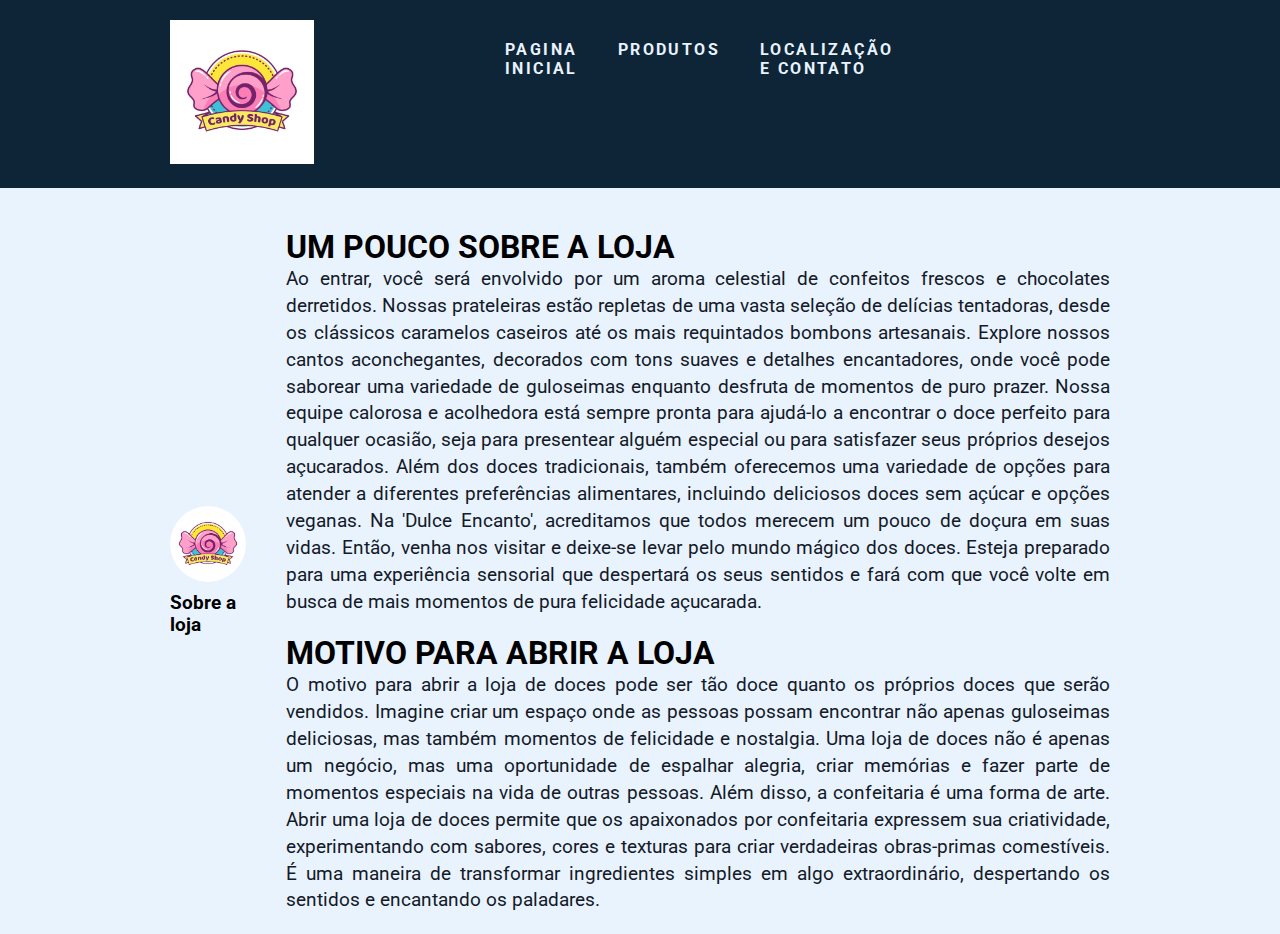
<file: index.html>
<!DOCTYPE html>
<html lang="pt-br">
    <head>
        <meta charset="UTF-8">
        <meta name="viewport" content="width=device-width, initial-scale=1.0">
        <meta http-equiv="X-UA-Compatible" content="ie=edge">
        <title>Home</title>

        <link href="https://fonts.googleapis.com/css?family=Roboto:400,700&display=swap" rel="stylesheet">
        <link rel="stylesheet" href="stylle.css">
        
    </head>
    <body>
        <header>
            <div class="container">
            

                <a href="index.html" class="branch"><img src="logodoce.jpg" alt="logo" title="clashdoce" width="144" height="144"></a>
                <nav class="menu">
                    <ul>
                        <li><a class="menu-link" href="index.html">Pagina Inicial</a></li>
                        <li><a class="menu-link" href="portifolio.html">Produtos</a></li>
                        <li><a class="menu-link" href="contato.html">Localização e Contato</a></li>
                    </ul>
                </nav>
            </div>
        </header>

        <main class="containe">
            <article class="super-card">
                <section class="super-card-img">
                    <img src="logodoce.jpg" alt="foto clashdoce", title="titulo">
                    <h3>Sobre a loja</h3>
                </section>
                <section class="super-card-text">
                    <h1>
                        UM POUCO SOBRE A LOJA
                    </h1>
                <p align="justify">
                    Ao entrar, você será envolvido por um aroma celestial de confeitos frescos e chocolates derretidos. Nossas prateleiras estão repletas de uma vasta seleção de delícias tentadoras, desde os clássicos caramelos caseiros até os mais requintados bombons artesanais.

                    Explore nossos cantos aconchegantes, decorados com tons suaves e detalhes encantadores, onde você pode saborear uma variedade de guloseimas enquanto desfruta de momentos de puro prazer. Nossa equipe calorosa e acolhedora está sempre pronta para ajudá-lo a encontrar o doce perfeito para qualquer ocasião, seja para presentear alguém especial ou para satisfazer seus próprios desejos açucarados.
                    
                    Além dos doces tradicionais, também oferecemos uma variedade de opções para atender a diferentes preferências alimentares, incluindo deliciosos doces sem açúcar e opções veganas. Na 'Dulce Encanto', acreditamos que todos merecem um pouco de doçura em suas vidas.
                    
                    Então, venha nos visitar e deixe-se levar pelo mundo mágico dos doces. Esteja preparado para uma experiência sensorial que despertará os seus sentidos e fará com que você volte em busca de mais momentos de pura felicidade açucarada.

                    </p>
                    <br>
                    <h1>

                        MOTIVO PARA ABRIR A LOJA
                    </h1>
                    <p align="justify">
                        O motivo para abrir a loja de doces pode ser tão doce quanto os próprios doces que serão vendidos. Imagine criar um espaço onde as pessoas possam encontrar não apenas guloseimas deliciosas, mas também momentos de felicidade e nostalgia. Uma loja de doces não é apenas um negócio, mas uma oportunidade de espalhar alegria, criar memórias e fazer parte de momentos especiais na vida de outras pessoas.

Além disso, a confeitaria é uma forma de arte. Abrir uma loja de doces permite que os apaixonados por confeitaria expressem sua criatividade, experimentando com sabores, cores e texturas para criar verdadeiras obras-primas comestíveis. É uma maneira de transformar ingredientes simples em algo extraordinário, despertando os sentidos e encantando os paladares.
                    </p>
                </section>
            </article>
        </main>
    </body>
</html>
</file>
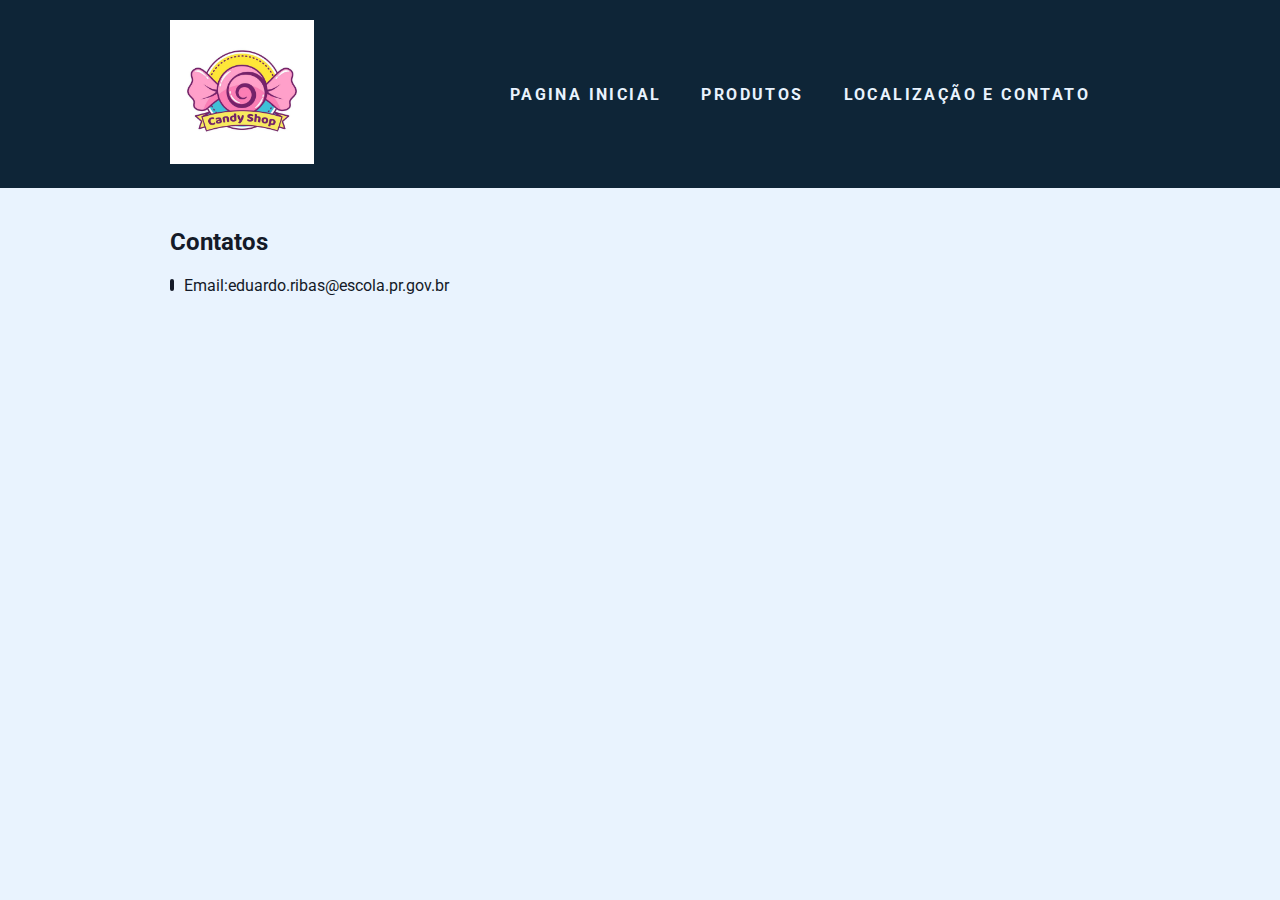
<file: contato.html>
<!DOCTYPE html>
<html lang="pt-br">
<head>
	<meta charset="utf-8">
	<meta name="viewport" content="width=device-width, initial-scale=1.0">
	<meta http-equiv="X-UA-Compatible" content="ie=edge">
	<title>contato</title>
	<link href="https://fonts.googleapis.com/css?family=Roboto:400, 700& display=swap" rel="stylesheet">
	<link rel="stylesheet" href="stylle.css">
</head>
		<body>
			<header>
				<div class="containe">
					<a href="index.html" class="branch"><img src="logodoce.jpg" alt="Minha Logo" title="Nome da minha logo"></a>
						<nav class="menu">
							<ul>
								<li><a class="menu-link" href="index.html">Pagina Inicial</a></li>
								<li><a class="menu-link" href="portifolio.html">Produtos</a></li>
								<li><a class="menu-link" href="contato.html">Localização e Contato</a></li>
							</ul>
						</nav>	
				</div>
			</header>
			<main class="containe">
				<article>
					<h2 class="sub-title">Contatos</h2>
					<ul>
						
						<li class="li-ornament"><a class="contact-link" href=" mailto: ">Email:eduardo.ribas@escola.pr.gov.br </a></li>
						
					</ul>
				</article>
			</main>
</file>
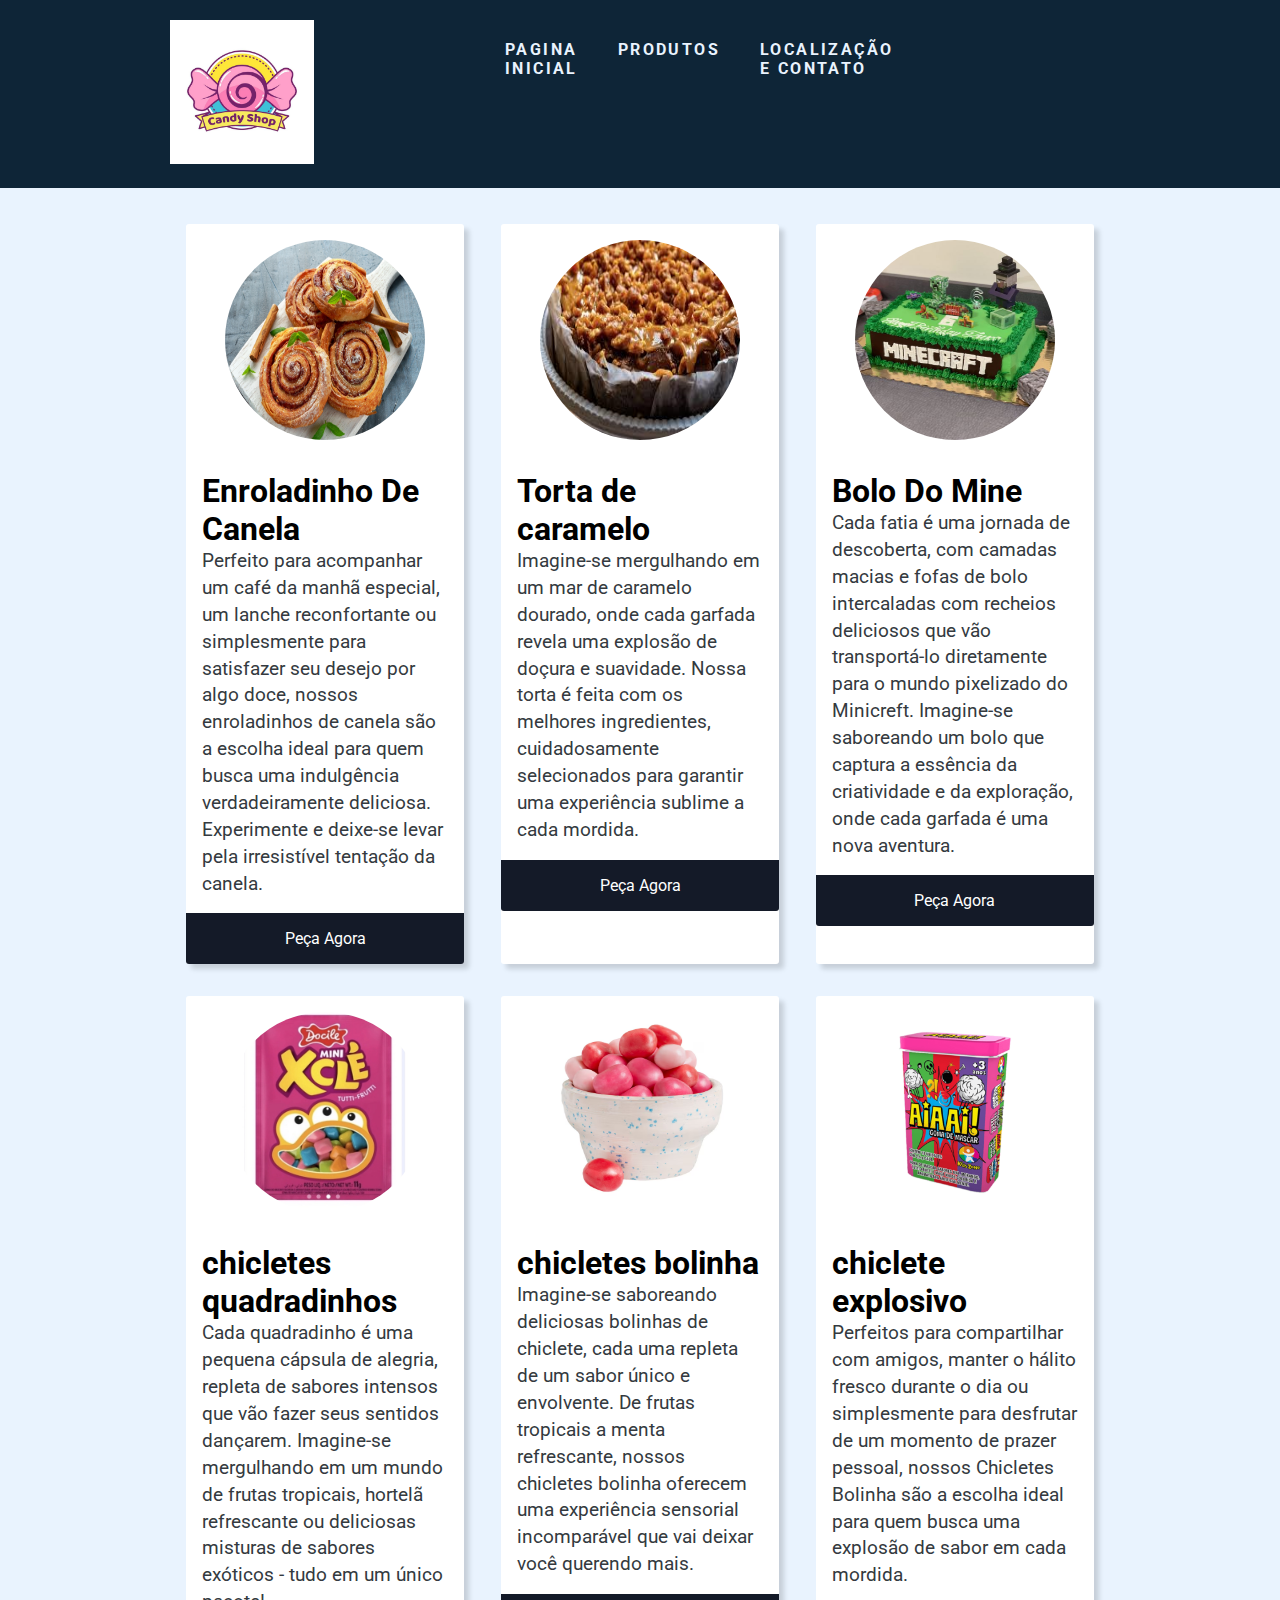
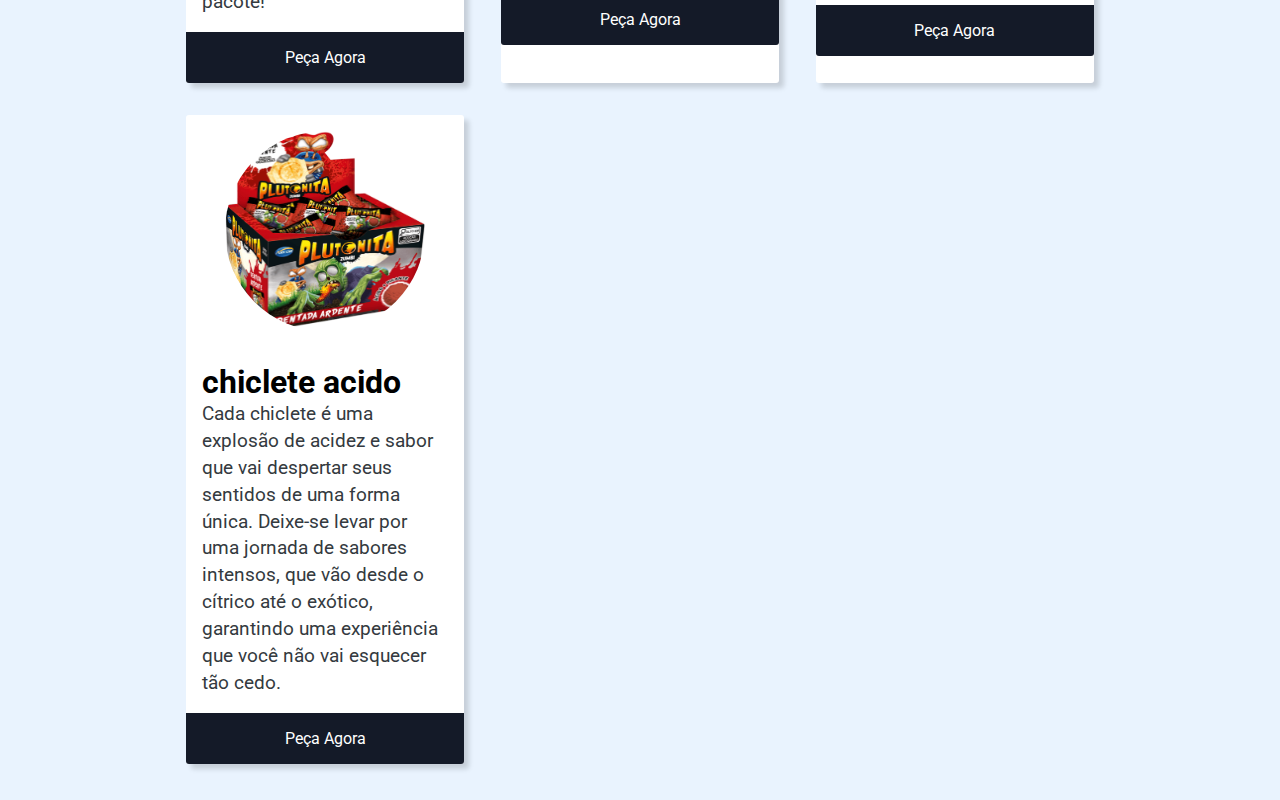
<file: portifolio.html>
<!DOCTYPE html>
<html lang="pt-br">
    <head>
        <meta charset="UTF-8">
        <meta name="viewport" content="width=device-width, initial-scale=1.0">
        <meta http-equiv="X-UA-Compatible" content="ie=edge">
        <title>Produtos</title>

        <link href="https://fonts.googleapis.com/css?family=Roboto:400,700&display=swap" rel="stylesheet">
        <link rel="stylesheet" href="stylle.css">
        
    </head>
    <body>
        <header>
            <div class="container">
            

                <a href="index.html" class="branch"><img src="logodoce.jpg" alt="logo" title="clashdoce" width="144" height="144"></a>
                <nav class="menu">
                    <ul>
                        <li><a class="menu-link" href="index.html">Pagina Inicial</a></li>
                        <li><a class="menu-link" href="portifolio.html">Produtos</a></li>
                        <li><a class="menu-link" href="contato.html">Localização e Contato</a></li>
                    </ul>
                </nav>
            </div>
        </header>
    <main class="container">
        <section class="card">
            <div class="card-img">
                <div class="img-body"><img src="/rolinhodecanela.jpg" alt="Portfólio 1" title="Portfólio 1" width="250" height="200"></div>
            </div>

            <div class="card-body">
                <h1>
                    Enroladinho De Canela
                </h1>
                <p>
                    Perfeito para acompanhar um café da manhã especial, um lanche reconfortante ou simplesmente para satisfazer seu desejo por algo doce, nossos enroladinhos de canela são a escolha ideal para quem busca uma indulgência verdadeiramente deliciosa. Experimente e deixe-se levar pela irresistível tentação da canela.
                </p>
            </div>

            <div class="card-button">
                <a href="https://api.whatsapp.com/send?phone=5541987253329" target="_blank">Peça Agora</a>
            </div>
        </section>
        <section class="card">
            <div class="card-img">
                <div class="img-body"><img src="/tortadecaramelo.jpeg" alt="Portfólio 1" title="Portfólio 1" width="250" height="200"></div>
            </div>

            <div class="card-body">
                <h1>
                    Torta de caramelo
                </h1>
                <p>
                    Imagine-se mergulhando em um mar de caramelo dourado, onde cada garfada revela uma explosão de doçura e suavidade. Nossa torta é feita com os melhores ingredientes, cuidadosamente selecionados para garantir uma experiência sublime a cada mordida.
                </p>
            </div>

            <div class="card-button">
                <a href="https://api.whatsapp.com/send?phone=5541987253329" target="_blank">Peça Agora</a>
            </div>
        </section>
        <section class="card">
            <div class="card-img">
                <div class="img-body"><img src="/bolo-Minecraft-.jpg" alt="Portfólio 1" title="Portfólio 1" width="250" height="200"></div>
            </div>

            <div class="card-body">
                <h1>
                    Bolo Do Mine
                </h1>
                <p>
                    Cada fatia é uma jornada de descoberta, com camadas macias e fofas de bolo intercaladas com recheios deliciosos que vão transportá-lo diretamente para o mundo pixelizado do Minicreft. Imagine-se saboreando um bolo que captura a essência da criatividade e da exploração, onde cada garfada é uma nova aventura.
                </p>
            </div>

            <div class="card-button">
                <a href="https://api.whatsapp.com/send?phone=5541987253329" target="_blank">Peça Agora</a>
            </div>
        </section>
        <section class="card">
            <div class="card-img">
                <div class="img-body"><img src="/chicletesquadrado.webp" alt="Portfólio 1" title="Portfólio 1" width="250" height="200"></div>
            </div>

            <div class="card-body">
                <h1>
                    chicletes quadradinhos
                </h1>
                <p>
                    Cada quadradinho é uma pequena cápsula de alegria, repleta de sabores intensos que vão fazer seus sentidos dançarem. Imagine-se mergulhando em um mundo de frutas tropicais, hortelã refrescante ou deliciosas misturas de sabores exóticos - tudo em um único pacote!
                </p>
                
            </div>

            <div class="card-button">
                <a href="https://api.whatsapp.com/send?phone=5541987253329" target="_blank">Peça Agora</a>
            </div>
        </section>
        <section class="card">
            <div class="card-img">
                <div class="img-body"><img src="/chicletes bola.avif" alt="Portfólio 1" title="Portfólio 1" width="250" height="200"></div>
            </div>

            <div class="card-body">
                <h1>
                    chicletes bolinha
                </h1>
                <p>
                    Imagine-se saboreando deliciosas bolinhas de chiclete, cada uma repleta de um sabor único e envolvente. De frutas tropicais a menta refrescante, nossos chicletes bolinha oferecem uma experiência sensorial incomparável que vai deixar você querendo mais.
                </p>
            </div>

            <div class="card-button">
                <a href="https://api.whatsapp.com/send?phone=5541987253329" target="_blank">Peça Agora</a>
            </div>
        </section>
        <section class="card">
            <div class="card-img">
                <div class="img-body"><img src="/chicletesexplosivo.png" alt="Portfólio 1" title="Portfólio 1" width="250" height="200"></div>
            </div>

            <div class="card-body">
                <h1>
                    chiclete explosivo
                </h1>
                <p>
                    Perfeitos para compartilhar com amigos, manter o hálito fresco durante o dia ou simplesmente para desfrutar de um momento de prazer pessoal, nossos Chicletes Bolinha são a escolha ideal para quem busca uma explosão de sabor em cada mordida.
                </p>
               
            </div>

            <div class="card-button">
                <a href="https://api.whatsapp.com/send?phone=5541987253329" target="_blank">Peça Agora</a>
            </div>
        </section>
        <section class="card">
            <div class="card-img">
                <div class="img-body"><img src="chicletesacido.png" " alt="Portfólio 1" title="Portfólio 1" width="250" height="200"></div>
            </div>

            <div class="card-body">
                <h1>
                    chiclete acido
                </h1>
                <p>
                    Cada chiclete é uma explosão de acidez e sabor que vai despertar seus sentidos de uma forma única. Deixe-se levar por uma jornada de sabores intensos, que vão desde o cítrico até o exótico, garantindo uma experiência que você não vai esquecer tão cedo.
                </p>
                
            </div>

            <div class="card-button">
                <a href="https://api.whatsapp.com/send?phone=5541987253329" target="_blank">Peça Agora</a>
            </div>
        </section>
    </main>
</body>
</html>
</file>
<file: stylle.css>
* {
    margin: 0;
    padding: 0;
    box-sizing: border-box;
    list-style: none;
    text-decoration: none;
}

a {color: #FFF;}

img{max-width: 100%;}

p {font-size: 1.2em; line-height: 1.4em; color: #141A28;}

h2 {color: #141A28;}
.container {
width: 980px;
    margin: 0 auto;
    padding: 20px;
    display: grid;
    justify-content: space-between;
    /* align-items: center; */
    grid-template-columns: 33% 33% 33%;
}
.containe {
    width: 980px;
    margin: 0 auto;
    padding: 20px;
    display: flex;
    justify-content: space-between;
    align-items: center;
}

html, body {
    width: 100%;
    height: 100%;
}

body {
    font-family: 'Roboto', sans-serif;
    font-size: 16px;
    background-color: #E9F3FE;
}

header {
    width: 100%;
    background-color: #0e2537;
}

.branch, .branch img {
    width: 144px;
    
}

.menu ul { 
    display: flex;
    justify-content: space-between;
}

.menu .menu-link {
    display: block;
    margin: 10px;
    padding: 10px;
    color: #E9F3FE;
    font-weight: bold;
    text-transform: uppercase;
    letter-spacing: .15em;
    transition: all .3s ease-in-out;
}

.menu .menu-link:hover {opacity: .75;}


main {width: 100%;}

.super-card {
    width: 100%;
    display: flex;
    margin-top: 20px;
}

.super-card-img, 
.super-card-img img {
    width: 100%;
    border-radius: 50%;
    display: flex;
    flex-direction: column;
    justify-content: center;
    align-items: center;
}

.super-card-img h3 {margin-top: 10px;}

.super-card-text {margin-left: 40px;}

.super-card-text p + p {margin-top: 1em;}

.card {
    max-width: 350px; 
    min-height: 500px;
    border-radius: 3px;
    margin: 1em;
    background-color: #FFF;
    box-shadow: 5px 5px 5px 0px rgba(0, 0, 0, .15);
    transition: all .3s ease-in-out;
    display: flex;
    flex-direction: column;
    justify-content: space-betw een;
}

.card:hover { box-shadow: 30px 30px 5px 0px rgba(0, 0, 0, .15); }

.card-img { padding: 1em; }

.img-body,
.img-body img {
    width: 200px;
    display: table;
    margin: 0 auto; 
    border-radius: 50%;
}

.card-body { padding: 1em; }
.card-body p {
    color: #343A40;
    line-height: 1.4em;
}

.card-body p + p { margin-top: .5em;}

.card-button{
    width: 100%;
    border-bottom-left-radius: 3px;
    border-bottom-right-radius: 3px;
    padding: 1em;
    background-color: #141A28;
    display: flex;
    justify-content: center;
}

.card-button button{
    width: 250px;
    padding: 1em;
    border: none;
    border-radius: 3px;
    background-image: linear-gradient(to right bottom, #412e82, #393581, #333b7e, #2f407a, #2f4475);
    color: #E9F3FE;
    font-size: 1,2em;
    text-transform: capitalize;
    transition: all .3s ease-in-out;
}

.card-button button:hover{
    cursor: pointer;
    opacity: .75;
}

.sub-title{margin: 20px auto;}

.li-ornament{margin: 10px 0;}

.li-ornament::before{
    content: "";
    display: inline-block;
    width: 4px;
    height: 12px;
    margin-right: 10px;
    background-color: #141A28;
    border-radius: 5px;
}

.contact-link{color: #141A28;}

.map{
    margin: 20px 0;
}

/*Rodape*/

.rodape-prin{
    position: absolute;
    bottom: 0;
    height: 100px;
    width: 100%;

    background-color: #0e2537;
    clear: both;
    padding: 28px;
    color: rgb(250, 255, 250);
    font-size: 15px;
    font-family: "arial", sans-serif;
}
</file>
